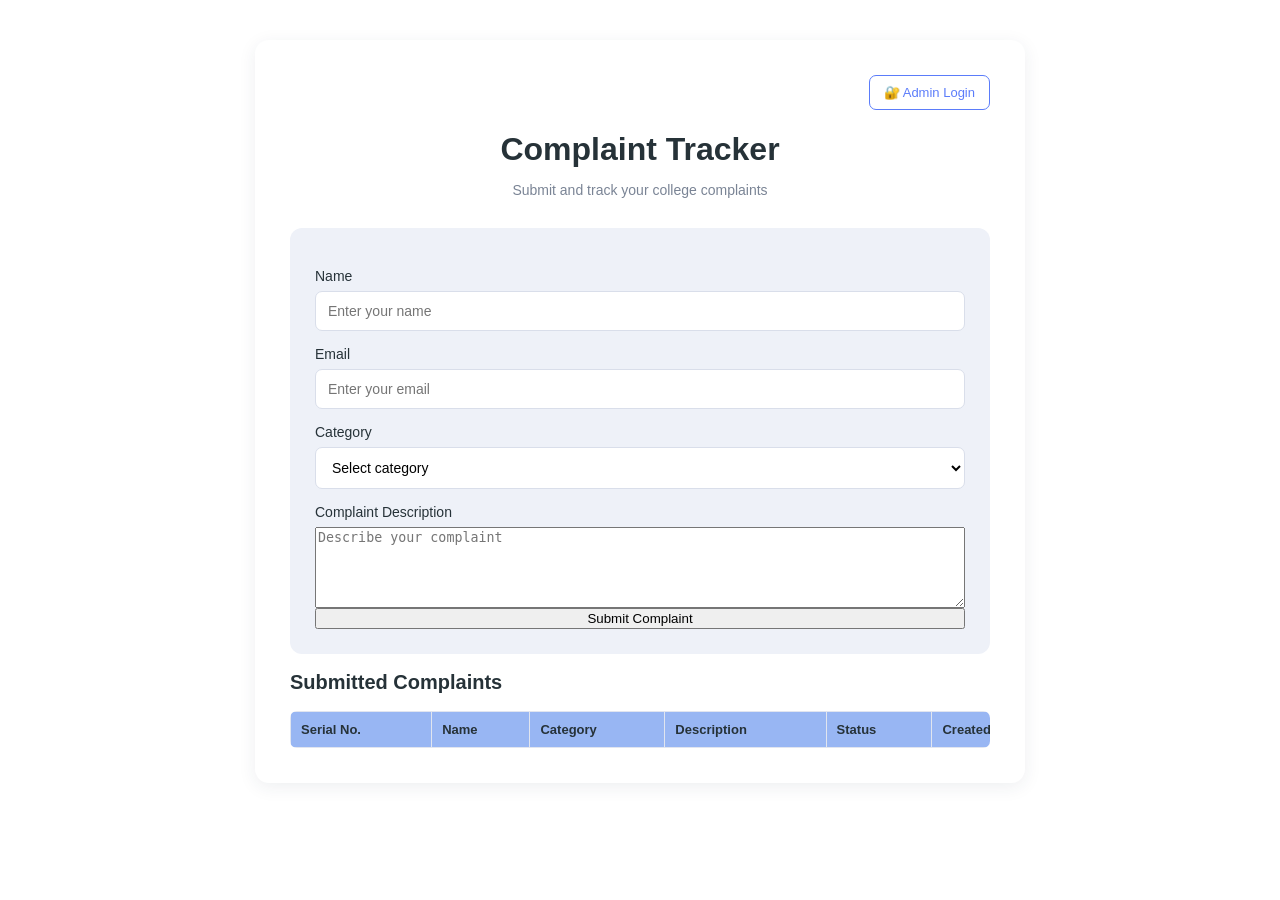
<file: Frontend/index.html>
<!DOCTYPE html>
<html lang="en">
<head>
    <meta charset="UTF-8">
    <meta name="viewport" content="width=device-width,initial-scale=1.0">
    <title>Complaint Tracker</title>
        <link rel="stylesheet" href="style.css">
</head>
<body>
    <div class="container">
<div class="top-bar">
    <a href="admin.html" class="admin-login-link">🔐 Admin Login</a>
</div>
       <h1>Complaint Tracker</h1>
        <p class="subtitle">Submit and track your college complaints</p>
        <form id="complaintForm">
            <label for="name">Name</label>
            <input type="text" id="name" placeholder="Enter your name" required>

            <label for="email">Email</label>
            <input type="email" id="Email" placeholder="Enter your email" required>
            
            <label for="category">Category</label>
            <select id="category" name="category" required>
                <option value="">Select category</option>
                <option value="Wi Fi">Wi Fi</option>
                <option value="Classroom">Classroom</option>
                <option value="Laboratory">Laboratory</option>
                <option value="Library">Library</option>
                <option value="Cleanliness">Cleanliness</option>
                <option value="Other">Other</option>
            </select>

            <label for="description">Complaint Description</label>
            <textarea id="description"
                       placeholder="Describe your complaint"
                       rows="5"
                       required></textarea>
            <button type="submit">Submit Complaint</button>
        </form>
        <h2>Submitted Complaints</h2>
        <div class="table-container">
        <table id="complaintsTable">
            <thead>
                <tr>
                    <th>Serial No.</th>
                    <th>Name</th>
                    <th>Category</th>
                    <th>Description</th>
                    <th>Status</th>
                    <th>Created At</th>
                    <th>Action</th>
                </tr>
            </thead>
            <tbody id="complaintsTableBody">
            </tbody>
        </table>
    </div>
    <script src="script.js"></script>
</body>
</html>
</file>
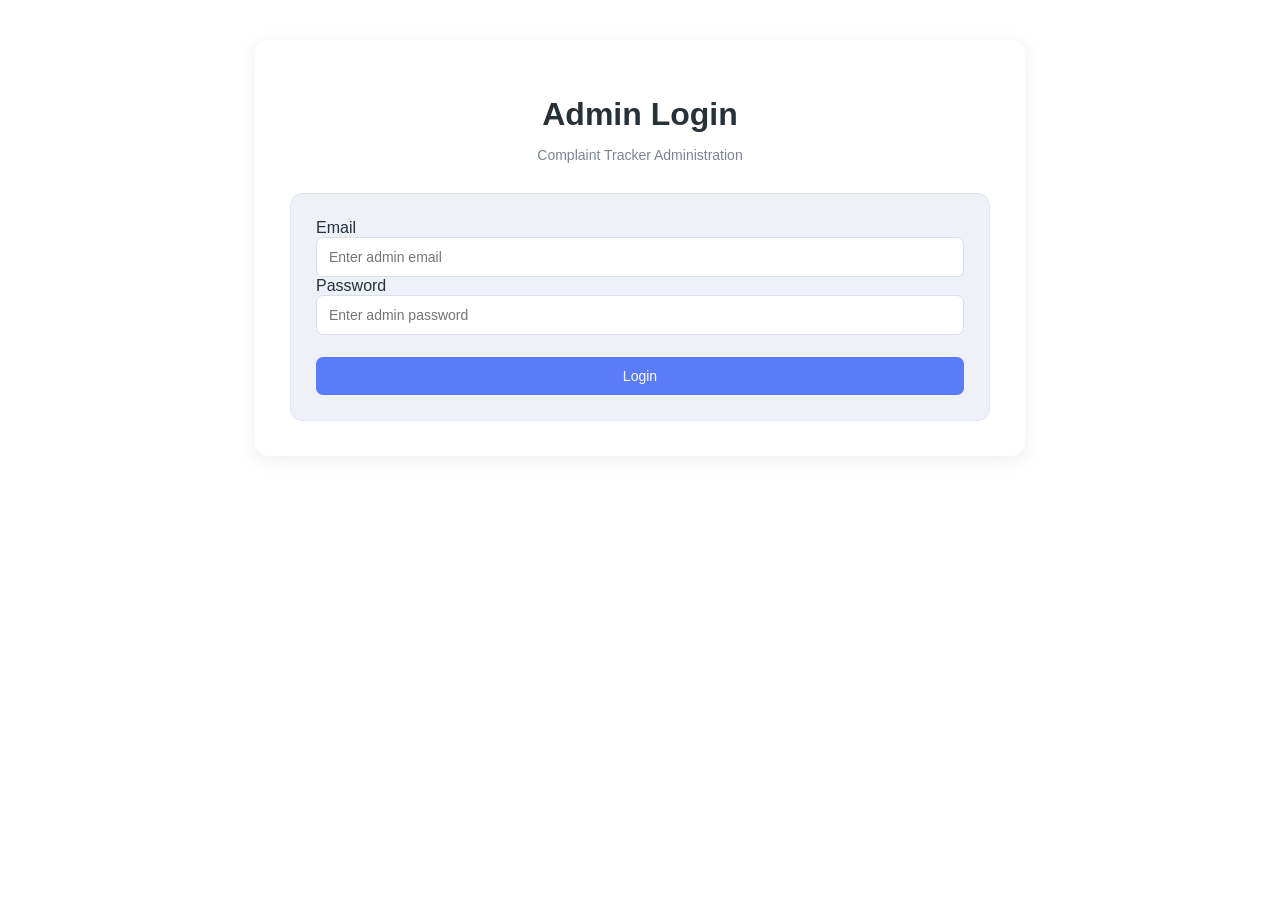
<file: Frontend/admin.html>
<!DOCTYPE html>
<html lang="eng">
    <head>
        <meta charset="UTF-8">
        <meta name="viewport" content="width=device-width, initial-scale=1.0">
        <title>Admin Login-Complaint Tracker</title>
        <link rel="stylesheet" href="style.css">
    </head>
    <body>
        <div class="container">
            <h1>Admin Login</h1>
            <p class="subtitle">
                Complaint Tracker Administration
            </p>
            <form id="adminLoginForm">
                <label for="adminEmail">Email</label>
                <input 
                type="email"
                id="adminEmail"
                placeholder="Enter admin email" 
                required>
                <label for="adminPassword">Password</label>
                <input type="password"
                id="adminPassword"
                placeholder="Enter admin password"
                required>
                <button type="submit">Login</button>
            </form>
         </div>
         <script src="admin.js"></script>
         </body>
         </html>
</file>
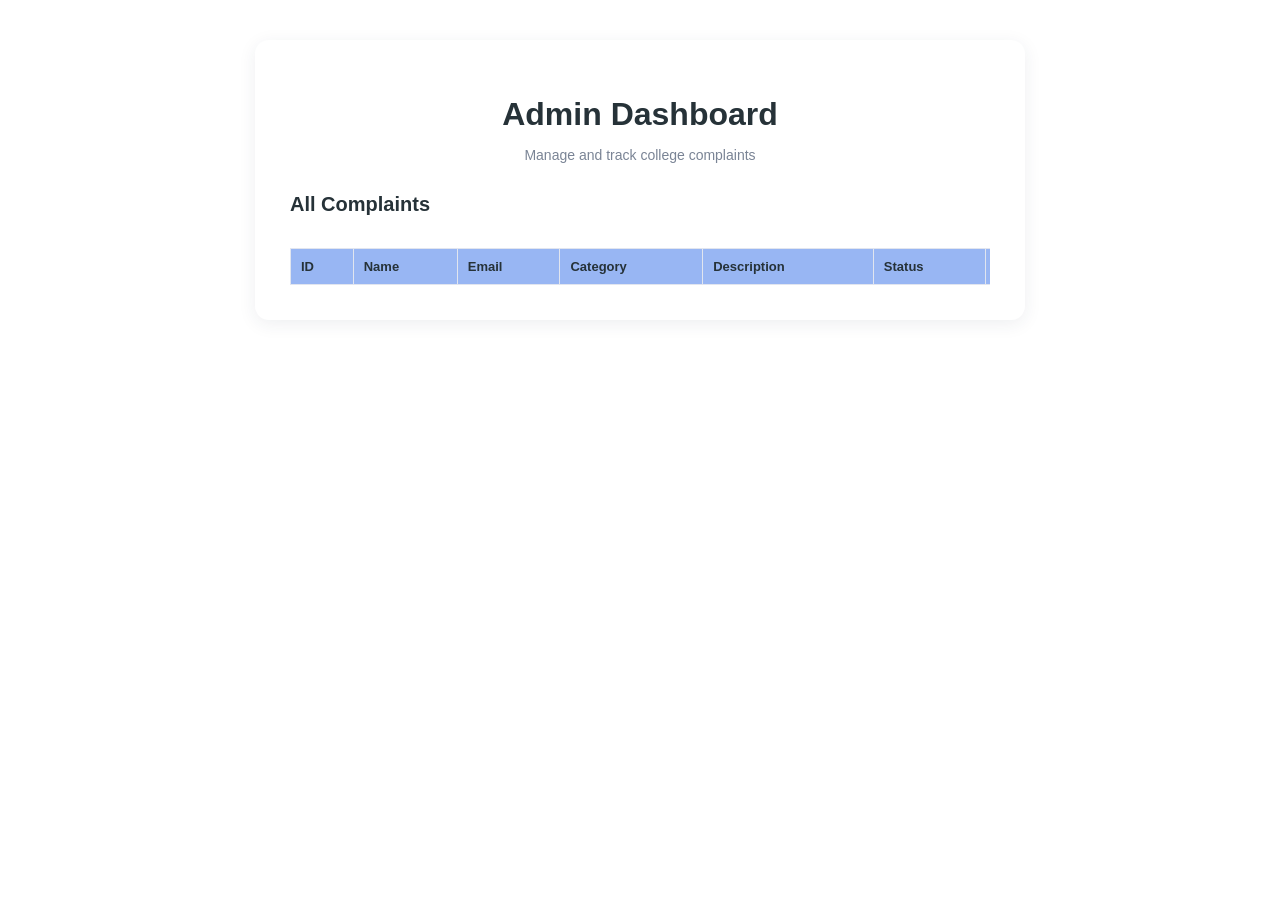
<file: Frontend/dashboard.html>
<!DOCTYPE html>
<html lang="en">
    <head>
        <meta charset="UTF-8">
        <meta name="viewport" content="width=device-width,initial-scale=1.0">
        <title>Admin Dashboard-Complaint Tracker</title>
        <link rel="Stylesheet" href="style.css">
    </head>
    <body>
        <div class="container">
            <h1>Admin Dashboard</h1>
            <p class="subtitle">
                Manage and track college complaints</p>
            <h2>All Complaints</h2>
            <div class="complaints-table-container">
            <table id="complaintsTable">
                <thead>
                    <tr>
                        <th>ID</th>
                        <th>Name</th>
                        <th>Email</th>
                        <th>Category</th>
                        <th>Description</th>
                        <th>Status</th>
                        <th>Date</th>
                        <th>Action</th>
                    </tr>
                </thead>
                <tbody id="complaintsTableBody">
                </tbody>
            </table>
        </div>
        <script src="dashboard.js"></script>
    </body>
</html>
</file>
<file: Frontend/style.css>
body{
    font-family:'poppins',sans-serif;
    background: color #f6f8fc;;
    margin:0;
    padding:40px;
    color:#263238;
}

.container{
    width:700px;
    margin:auto;
    background-color:white;
    padding:35px;
    border-radius:14px;
    box-shadow:0 4px 18px rgba(40,50,80,0.08);
}
#complaintForm{
    background-color:#eef1f8;
    padding:25px;
    border-radius:12px;
    border:1px solod #e1e5ef;
    display:flex;
    flex-direction:column;
}
h1{
    text-align:center;
    margin-bottom:5px;
    font-weight:600;
}
.subtitle{
    text-align:center;
    color:#7a8495;
    margin-bottom:30px;
    font-size:14px;
}
#complaintForm label{
    margin-top:15px;
    margin-bottom:7px;
    font-size:14px;
    font-weight:500;
}
#complaintForm input,
#complaintForm select,
#complaintform textarea{
    width:100%;
    box-sizing: border-box;
    padding:11px 12px;
    border:1px solid #d9deea;
    border-radius:7px;
    background-color:#ffffff;
    font-family:'Poppins',sans-serif;
    font-size:14px;
    outline:none;
}
#complaintForm input:focus,
#complaintForm select:focus,
#complaintForm textarea:focus{
    border-color:#8a9cf5;
    resize:vertical;
}
#complaintform button{
    margin-top:22px;
    padding:11px;
    border:none;
    border: radius 7px;
    background-color:#5b7cfa;
    color:white;
    font-size:14px;
    font-weight:500;
    cursor:pointer;
}
#complaintForm button:hover{
    background-color:#4d6ee8;
}
hr{
    border:none;
    border-top:1px solid #e5e8ef;
    margin:35px 0;
}
h2{
    font-size:20px;
    font-weight:600;
}
table{
    width:100%;
    border-collapse:collapse;
    margin-top:15px;
    font-size:13px;
}
th,
td{
    border:1px solid #e1e5ef;
    padding:10px;
    text-align:left;
}
th{
    background-color:#98b6f3;
    font-weight:600;
}
td{
    background-color:#ffffff;
}
#adminLoginForm{
    background-color:#eef1f8;
    padding:25px;
    border-radius:12px;
    border:1px solid#e1e5ef;
    display:flex;
    flex-direction:column;
}
#adminLoginForm input{
    width:100%;
    box-sizing:border-box;
    padding:11px 12px;
    border:1px solid #d9deea;
    border-radius:7px;
    background-color:#ffffff;
    font-family:'poppins',sans-serif;
    font-size:14px;
    outline:none;
}
#adminLoginForm button{
    margin-top:22px;
    padding:11px;
    border:none;
    border-radius:7px;
    background-color:#5b7cfa;
    color:white;
    font-family:'popppins',sans-serif;
    font-size:14px;
    font-weight:500;
    cursor:pointer;
}
#adminLoginForm button:hover{
    background-color:#4d6ee8;
}
.top-bar {
display: flex;
justify-content: flex-end;
margin-bottom: 10px;
}

.admin-login-link {
display: inline-block;
padding: 9px 14px;
border: 1px solid #5b7cfa;
border-radius: 7px;
color: #5b7cfa;
text-decoration: none;
font-size: 13px;
font-weight: 500;
}

.admin-login-link:hover {
background-color: #5b7cfa;
color: white;
}
.table-container {
    max-height: 300px;
    overflow: auto;
    width: 100%;
    margin-top: 15px;
    border-radius: 7px;
}

.table-container table {
    width: 100%;
    min-width: 750px;
    border-collapse: collapse;
    margin-top: 0;
}
.table-container th {
    position: sticky;
    top: 0;
    z-index: 1;
}

.complaints-table-container {
    max-height: 400px;
    overflow-y: auto;
    overflow-x: auto;
    width: 100%;
    margin-top: 15px;
}

#complaintsTable {
    width: 100%;
    min-width: 900px;
    border-collapse: collapse;
}

#complaintsTable thead th {
    position: sticky;
    top: 0;
    z-index: 2;
    background-color: #98b6f3;;
    color: #263238;
}
</file>
